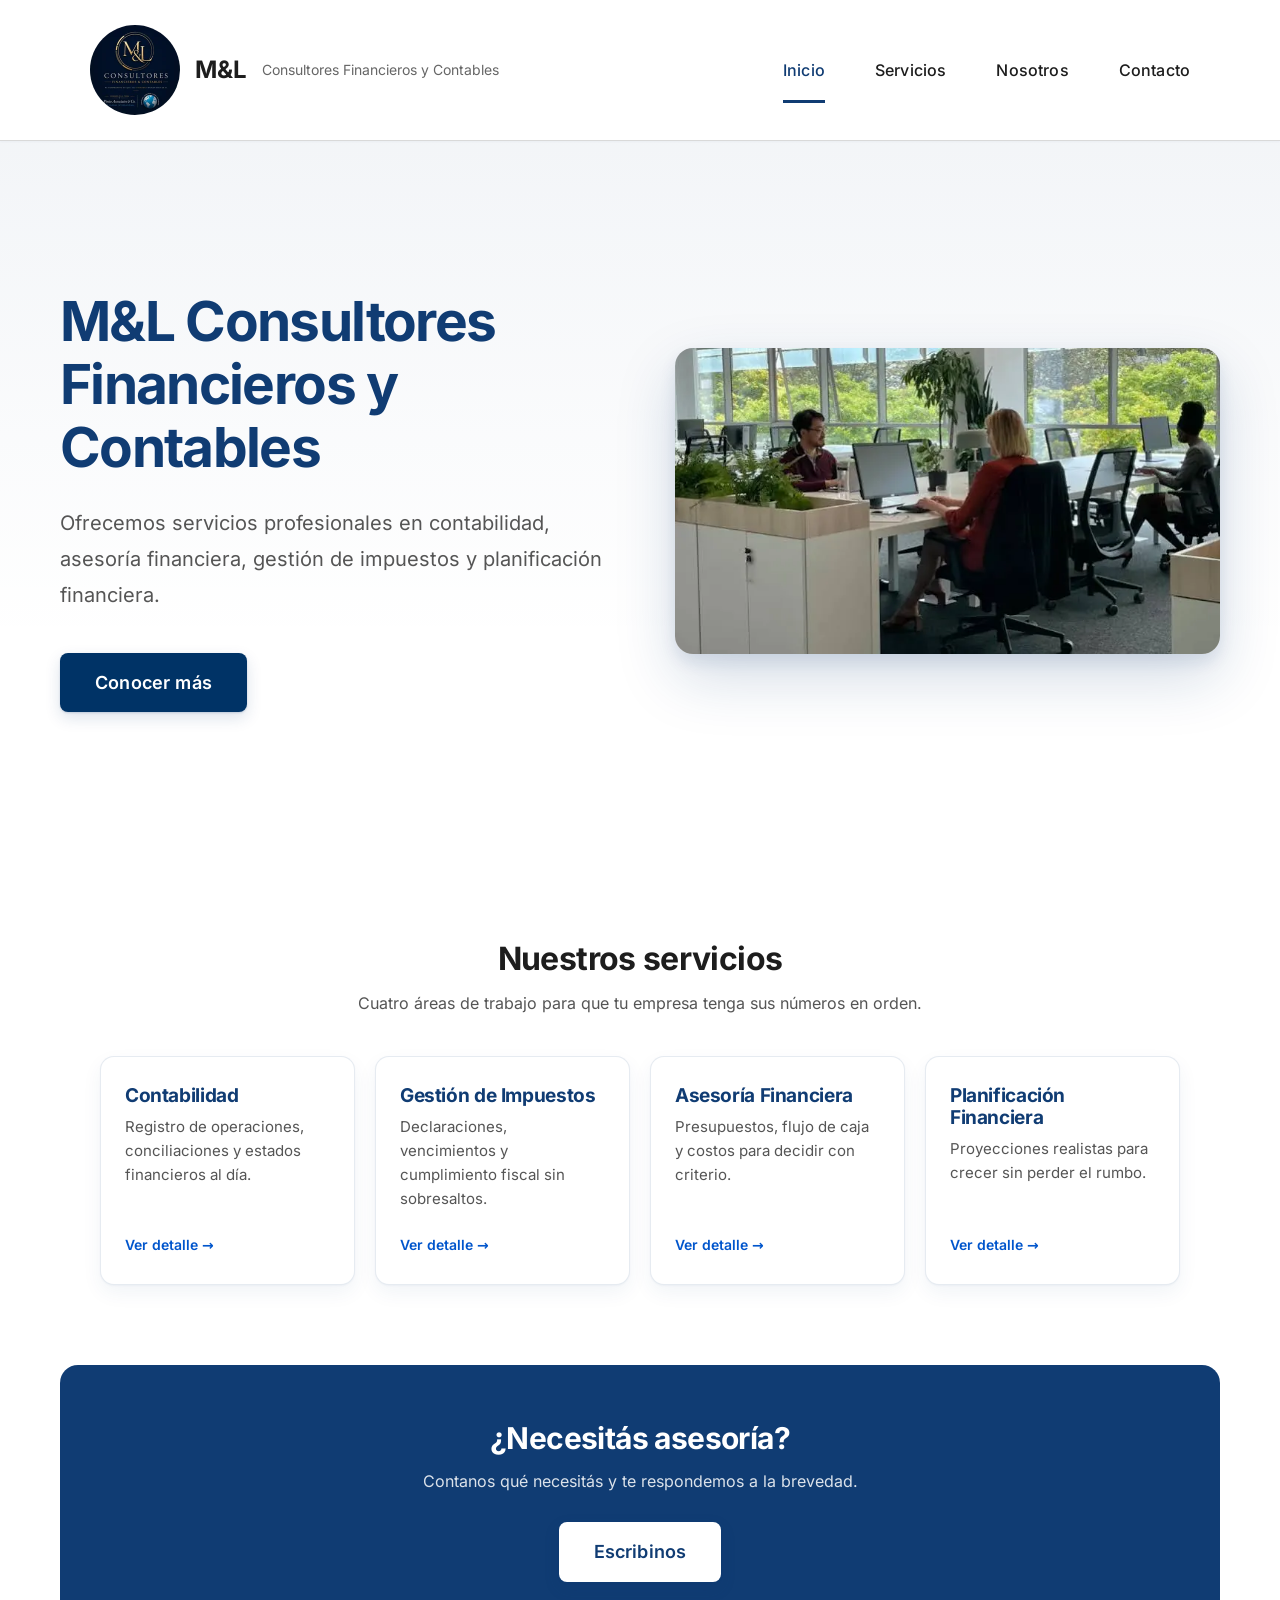
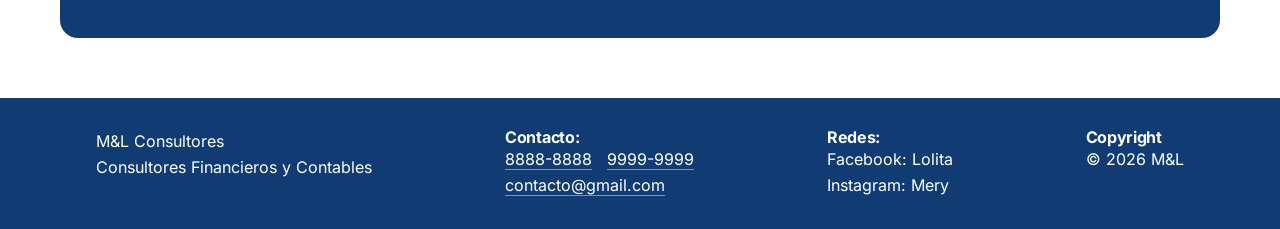
<file: index.html>
<!DOCTYPE html>
<html lang="es">

<head>
    <meta charset="UTF-8">
    <meta name="viewport" content="width=device-width, initial-scale=1.0">
    <meta name="format-detection" content="telephone=no">
    <title>Inicio | M&L Consultores</title>
    <meta name="description" content="M&L Consultores Financieros y Contables: contabilidad, asesoría financiera, gestión de impuestos y planificación financiera para empresas y emprendedores.">
    <!-- Temporal: quitar cuando el contenido real de la empresa esté publicado. -->
    <meta name="robots" content="noindex, nofollow">
    <meta property="og:type" content="website">
    <meta property="og:site_name" content="M&L Consultores">
    <meta property="og:locale" content="es_GT">
    <meta property="og:title" content="Inicio | M&L Consultores">
    <meta property="og:description" content="M&L Consultores Financieros y Contables: contabilidad, asesoría financiera, gestión de impuestos y planificación financiera para empresas y emprendedores.">
    <meta property="og:url" content="https://die10z.github.io/MYL-Financial-Services/">
    <meta property="og:image" content="https://die10z.github.io/MYL-Financial-Services/img/logo-empresa.jpeg">
    <link rel="icon" type="image/png" href="img/favicon.png">
    <link rel="apple-touch-icon" href="img/apple-touch-icon.png">
    <link rel="preload" href="fonts/inter-latin.woff2" as="font" type="font/woff2" crossorigin>
    <link rel="stylesheet" href="css/style.css">
    <link rel="stylesheet" href="css/mobile.css">
</head>

<body>
    <header>
        <a class="logo" href="index.html" title="Ir al inicio">
            <img src="img/logo-empresa.webp" alt="" width="90" height="90">
            <span class="logo-nombre">M&L</span>
            <span class="logo-lema">Consultores Financieros y Contables</span>
        </a>

        <nav>
            <a href="index.html" aria-current="page">Inicio</a>
            <a href="Servicios.html">Servicios</a>
            <a href="Nosotros.html">Nosotros</a>
            <a href="Contacto.html">Contacto</a>
        </nav>
    </header>

    <main>
    <section class="hero">
        <div class="hero-text">
            <h1 id="titulo">
                M&L Consultores Financieros y Contables
            </h1>
            <p id="descripcion">
                Ofrecemos servicios profesionales en contabilidad,
                asesoría financiera, gestión de impuestos y
                planificación financiera.
            </p>

            <a href="Servicios.html" class="boton">
                Conocer más
            </a>
        </div>
        
        <div class="hero-image">
            <img id="imagen" src="img/Inicio.webp" alt="Empresa" width="738" height="414">
        </div>

    </section>
    </main>

    <!-- Texto provisional: reemplazar por el contenido oficial de la empresa. -->
    <section class="servicios-destacados">
        <h2>Nuestros servicios</h2>
        <p class="subtitulo">
            Cuatro áreas de trabajo para que tu empresa tenga sus números en orden.
        </p>

        <div class="grilla-servicios">
            <a class="tarjeta-servicio" href="Servicios.html#contabilidad">
                <h3>Contabilidad</h3>
                <p>Registro de operaciones, conciliaciones y estados financieros al día.</p>
                <span class="mas">Ver detalle →</span>
            </a>

            <a class="tarjeta-servicio" href="Servicios.html#impuestos">
                <h3>Gestión de Impuestos</h3>
                <p>Declaraciones, vencimientos y cumplimiento fiscal sin sobresaltos.</p>
                <span class="mas">Ver detalle →</span>
            </a>

            <a class="tarjeta-servicio" href="Servicios.html#asesoria">
                <h3>Asesoría Financiera</h3>
                <p>Presupuestos, flujo de caja y costos para decidir con criterio.</p>
                <span class="mas">Ver detalle →</span>
            </a>

            <a class="tarjeta-servicio" href="Servicios.html#planes">
                <h3>Planificación Financiera</h3>
                <p>Proyecciones realistas para crecer sin perder el rumbo.</p>
                <span class="mas">Ver detalle →</span>
            </a>
        </div>
    </section>

    <section class="cta">
        <h2>¿Necesitás asesoría?</h2>
        <p>Contanos qué necesitás y te respondemos a la brevedad.</p>
        <a class="boton boton-claro" href="Contacto.html">Escribinos</a>
    </section>

    <footer>
        <div>
            M&L Consultores
            <p>
                Consultores Financieros y Contables
            </p>
        </div>

        <div>
            <h2>
                Contacto:
            </h2>
            <p><a href="tel:88888888">8888-8888</a> <a href="tel:99999999">9999-9999</a></p>
            <p><a href="mailto:contacto@gmail.com">contacto@gmail.com</a></p>
        </div>

        <div>
            <h2>
                Redes:
            </h2>
            <p>Facebook: Lolita</p>
            <p>Instagram: Mery</p>
        </div>

        <div>
            <h2>Copyright</h2>
            © 2026 M&L
        </div>
    </footer>

    <script src="js/script.js"></script>

</body>

</html>
</file>
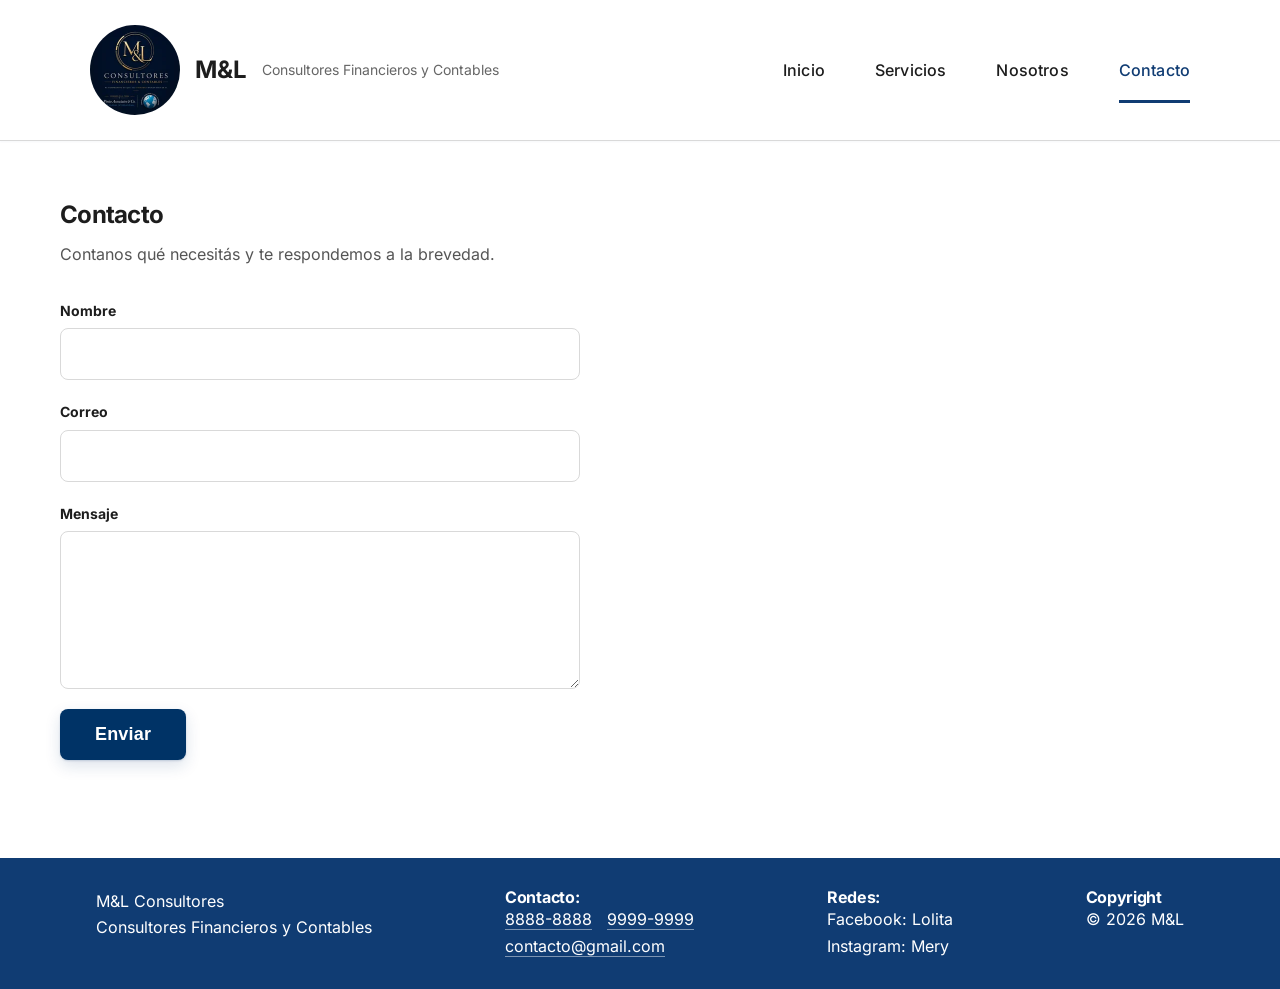
<file: Contacto.html>
<!DOCTYPE html>
<html lang="es">

<head>
    <meta charset="UTF-8">
    <meta name="viewport" content="width=device-width, initial-scale=1.0">
    <meta name="format-detection" content="telephone=no">
    <title>Contacto | M&L Consultores</title>
    <meta name="description" content="Escribinos para consultas sobre contabilidad, impuestos y asesoría financiera. Respondemos a la brevedad.">
    <!-- Temporal: quitar cuando el contenido real de la empresa esté publicado. -->
    <meta name="robots" content="noindex, nofollow">
    <meta property="og:type" content="website">
    <meta property="og:site_name" content="M&L Consultores">
    <meta property="og:locale" content="es_GT">
    <meta property="og:title" content="Contacto | M&L Consultores">
    <meta property="og:description" content="Escribinos para consultas sobre contabilidad, impuestos y asesoría financiera. Respondemos a la brevedad.">
    <meta property="og:url" content="https://die10z.github.io/MYL-Financial-Services/Contacto.html">
    <meta property="og:image" content="https://die10z.github.io/MYL-Financial-Services/img/logo-empresa.jpeg">
    <link rel="icon" type="image/png" href="img/favicon.png">
    <link rel="apple-touch-icon" href="img/apple-touch-icon.png">
    <link rel="preload" href="fonts/inter-latin.woff2" as="font" type="font/woff2" crossorigin>
    <link rel="stylesheet" href="css/style.css">
    <link rel="stylesheet" href="css/mobile.css">
</head>

<body>
    <header>
        <a class="logo" href="index.html" title="Ir al inicio">
            <img src="img/logo-empresa.webp" alt="" width="90" height="90">
            <span class="logo-nombre">M&L</span>
            <span class="logo-lema">Consultores Financieros y Contables</span>
        </a>

        <nav>
            <a href="index.html">Inicio</a>
            <a href="Servicios.html">Servicios</a>
            <a href="Nosotros.html">Nosotros</a>
            <a href="Contacto.html" aria-current="page">Contacto</a>
        </nav>
    </header>

    <main class="pagina-contacto">
        <section class="contacto">
            <h1>Contacto</h1>

            <!-- Texto provisional: reemplazar por el contenido oficial de la empresa. -->
            <p class="contacto-intro">
                Contanos qué necesitás y te respondemos a la brevedad.
            </p>

            <form class="formulario" action="https://formspree.io/f/xzeearqo" method="POST">
                <label for="nombre">Nombre</label>
                <input type="text" id="nombre" name="nombre" autocomplete="name" required>

                <label for="correo">Correo</label>
                <input type="email" id="correo" name="email" autocomplete="email" required>

                <label for="mensaje">Mensaje</label>
                <textarea id="mensaje" name="mensaje" rows="5" required></textarea>

                <input type="hidden" name="_subject" value="Nuevo mensaje desde el sitio de M&L">

                <!-- Campo trampa: los humanos no lo ven, los bots si lo rellenan. -->
                <div class="hp" aria-hidden="true">
                    <label for="empresa">No completar</label>
                    <input type="text" id="empresa" name="_gotcha" tabindex="-1" autocomplete="off">
                </div>

                <button type="submit">Enviar</button>

                <p class="form-estado" role="status" aria-live="polite"></p>
            </form>
        </section>
    </main>

    <footer>
        <div>
            M&L Consultores
            <p>
                Consultores Financieros y Contables
            </p>
        </div>

        <div>
            <h2>
                Contacto:
            </h2>
            <p><a href="tel:88888888">8888-8888</a> <a href="tel:99999999">9999-9999</a></p>
            <p><a href="mailto:contacto@gmail.com">contacto@gmail.com</a></p>
        </div>

        <div>
            <h2>
                Redes:
            </h2>
            <p>Facebook: Lolita</p>
            <p>Instagram: Mery</p>
        </div>

        <div>
            <h2>Copyright</h2>
            © 2026 M&L
        </div>
    </footer>

    <script src="js/script.js"></script>
</body>

</html>
</file>
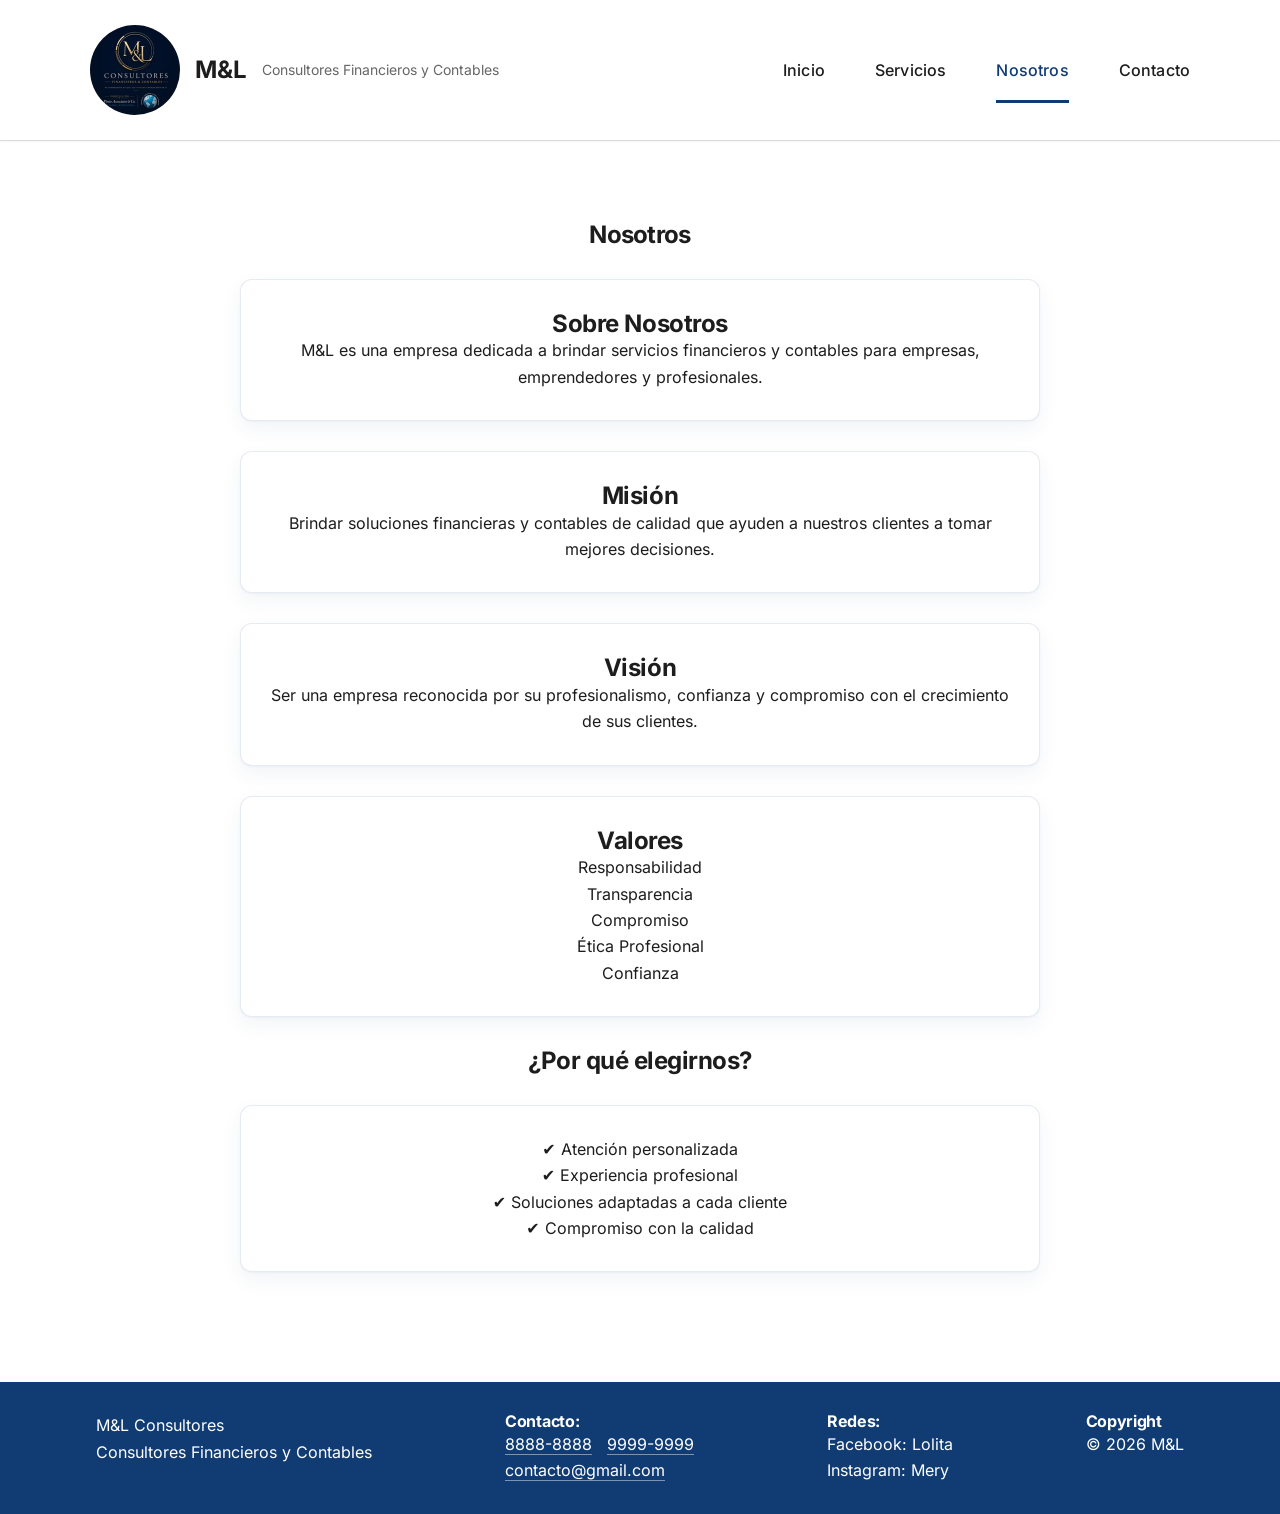
<file: Nosotros.html>
<!DOCTYPE html>
<html lang="es">

<head>
    <meta charset="UTF-8">
    <meta name="viewport" content="width=device-width, initial-scale=1.0">
    <meta name="format-detection" content="telephone=no">
    <title>Nosotros | M&L Consultores</title>
    <meta name="description" content="Quiénes somos: misión, visión, valores y por qué elegir a M&L Consultores Financieros y Contables.">
    <!-- Temporal: quitar cuando el contenido real de la empresa esté publicado. -->
    <meta name="robots" content="noindex, nofollow">
    <meta property="og:type" content="website">
    <meta property="og:site_name" content="M&L Consultores">
    <meta property="og:locale" content="es_GT">
    <meta property="og:title" content="Nosotros | M&L Consultores">
    <meta property="og:description" content="Quiénes somos: misión, visión, valores y por qué elegir a M&L Consultores Financieros y Contables.">
    <meta property="og:url" content="https://die10z.github.io/MYL-Financial-Services/Nosotros.html">
    <meta property="og:image" content="https://die10z.github.io/MYL-Financial-Services/img/logo-empresa.jpeg">
    <link rel="icon" type="image/png" href="img/favicon.png">
    <link rel="apple-touch-icon" href="img/apple-touch-icon.png">
    <link rel="preload" href="fonts/inter-latin.woff2" as="font" type="font/woff2" crossorigin>
    <link rel="stylesheet" href="css/style.css">
    <link rel="stylesheet" href="css/mobile.css">
</head>

<body>
    <header>
        <a class="logo" href="index.html" title="Ir al inicio">
            <img src="img/logo-empresa.webp" alt="" width="90" height="90">
            <span class="logo-nombre">M&L</span>
            <span class="logo-lema">Consultores Financieros y Contables</span>
        </a>

        <nav>
            <a href="index.html">Inicio</a>
            <a href="Servicios.html">Servicios</a>
            <a href="Nosotros.html" aria-current="page">Nosotros</a>
            <a href="Contacto.html">Contacto</a>
        </nav>
    </header>

    <section class="Nosotros">
        <h1>Nosotros</h1>

        <div class="tarjeta">
            <h2>Sobre Nosotros</h2>
            <p>
                M&L es una empresa dedicada a brindar
                servicios financieros y contables para
                empresas, emprendedores y profesionales.
            </p>
        </div>

        <div class="tarjeta">
            <h2>Misión</h2>
            <p>Brindar soluciones financieras y contables
                de calidad que ayuden a nuestros clientes
                a tomar mejores decisiones.</p>
        </div>

        <div class="tarjeta">
            <h2>Visión</h2>
            <p>
                Ser una empresa reconocida por su
                profesionalismo, confianza y compromiso
                con el crecimiento de sus clientes.
            </p>
        </div>

        <div class="tarjeta">
            <h2>Valores</h2>
            <p>Responsabilidad</p>
            <p>Transparencia</p>
            <p>Compromiso</p>
            <p>Ética Profesional</p>
            <p>Confianza</p>
        </div>

        <h2>¿Por qué elegirnos?</h2>
        <div class="tarjeta">
            <p>✔ Atención personalizada</p>
            <p>✔ Experiencia profesional</p>
            <p>✔ Soluciones adaptadas a cada cliente</p>
            <p>✔ Compromiso con la calidad</p>
        </div>

    </section>

    <footer>
        <div>
            M&L Consultores
            <p>
                Consultores Financieros y Contables
            </p>
        </div>

        <div>
            <h2>
                Contacto:
            </h2>
            <p><a href="tel:88888888">8888-8888</a> <a href="tel:99999999">9999-9999</a></p>
            <p><a href="mailto:contacto@gmail.com">contacto@gmail.com</a></p>
        </div>

        <div>
            <h2>
                Redes:
            </h2>
            <p>Facebook: Lolita</p>
            <p>Instagram: Mery</p>
        </div>

        <div>
            <h2>Copyright</h2>
            © 2026 M&L
        </div>
    </footer>

    <script src="js/script.js"></script>
</body>

</html>
</file>
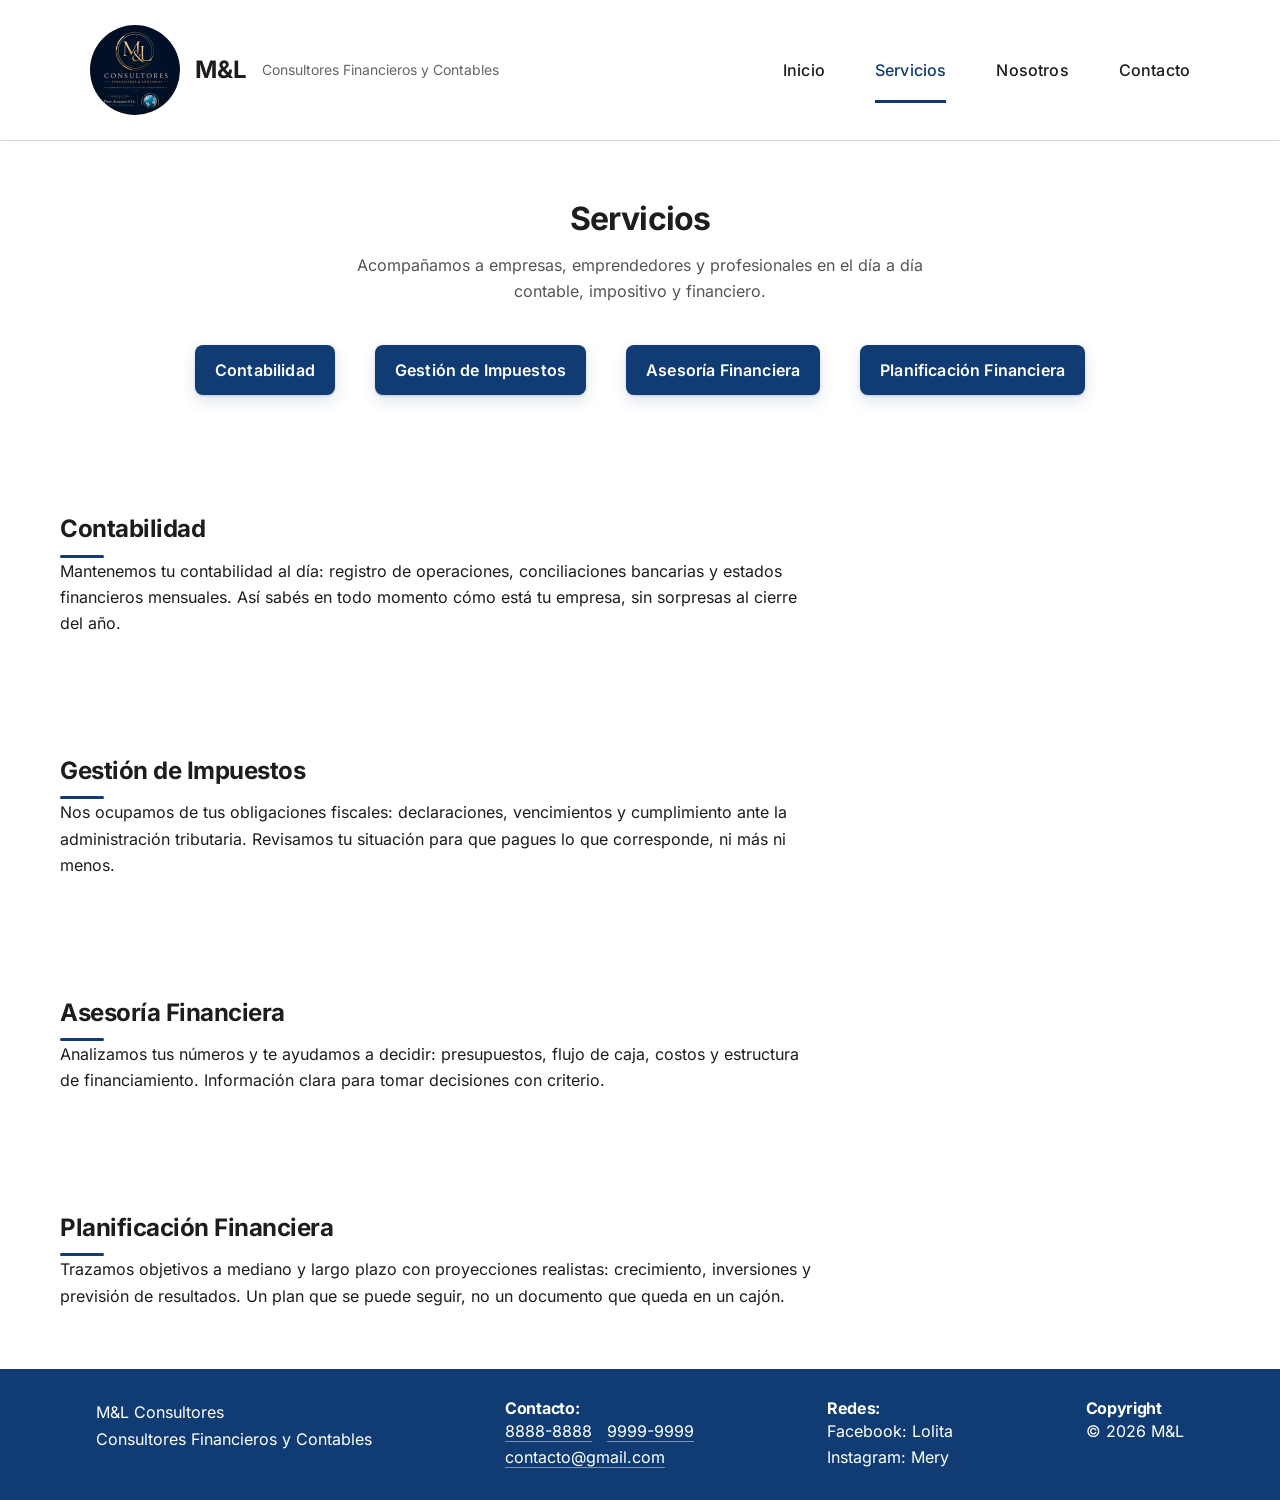
<file: Servicios.html>
<!DOCTYPE html>
<html lang="es">

<head>
    <meta charset="UTF-8">
    <meta name="viewport" content="width=device-width, initial-scale=1.0">
    <meta name="format-detection" content="telephone=no">
    <title>Servicios | M&L Consultores</title>
    <meta name="description" content="Contabilidad, gestión de impuestos, asesoría y planificación financiera. Conocé los servicios de M&L Consultores.">
    <!-- Temporal: quitar cuando el contenido real de la empresa esté publicado. -->
    <meta name="robots" content="noindex, nofollow">
    <meta property="og:type" content="website">
    <meta property="og:site_name" content="M&L Consultores">
    <meta property="og:locale" content="es_GT">
    <meta property="og:title" content="Servicios | M&L Consultores">
    <meta property="og:description" content="Contabilidad, gestión de impuestos, asesoría y planificación financiera. Conocé los servicios de M&L Consultores.">
    <meta property="og:url" content="https://die10z.github.io/MYL-Financial-Services/Servicios.html">
    <meta property="og:image" content="https://die10z.github.io/MYL-Financial-Services/img/logo-empresa.jpeg">
    <link rel="icon" type="image/png" href="img/favicon.png">
    <link rel="apple-touch-icon" href="img/apple-touch-icon.png">
    <link rel="preload" href="fonts/inter-latin.woff2" as="font" type="font/woff2" crossorigin>
    <link rel="stylesheet" href="css/style.css">
    <link rel="stylesheet" href="css/mobile.css">
</head>

<body>
    <header>
        <a class="logo" href="index.html" title="Ir al inicio">
            <img src="img/logo-empresa.webp" alt="" width="90" height="90">
            <span class="logo-nombre">M&L</span>
            <span class="logo-lema">Consultores Financieros y Contables</span>
        </a>

        <nav>
            <a href="index.html">Inicio</a>
            <a href="Servicios.html" aria-current="page">Servicios</a>
            <a href="Nosotros.html">Nosotros</a>
            <a href="Contacto.html">Contacto</a>
        </nav>
    </header>

    <main class="Servicios">
        <h1>Servicios</h1>

        <!-- Texto provisional: reemplazar por el contenido oficial de la empresa. -->
        <p class="subtitulo">
            Acompañamos a empresas, emprendedores y profesionales en el día a día
            contable, impositivo y financiero.
        </p>

        <div class="Menu-servicios">
            <a href="#contabilidad">Contabilidad</a>
            <a href="#impuestos">Gestión de Impuestos</a>
            <a href="#asesoria">Asesoría Financiera</a>
            <a href="#planes">Planificación Financiera</a>
        </div>

        <section id="contabilidad">
            <h2>Contabilidad</h2>
            <p>
                Mantenemos tu contabilidad al día: registro de operaciones,
                conciliaciones bancarias y estados financieros mensuales.
                Así sabés en todo momento cómo está tu empresa, sin sorpresas
                al cierre del año.
            </p>
        </section>

        <section id="impuestos">
            <h2>Gestión de Impuestos</h2>
            <p>
                Nos ocupamos de tus obligaciones fiscales: declaraciones,
                vencimientos y cumplimiento ante la administración tributaria.
                Revisamos tu situación para que pagues lo que corresponde,
                ni más ni menos.
            </p>
        </section>

        <section id="asesoria">
            <h2>Asesoría Financiera</h2>
            <p>
                Analizamos tus números y te ayudamos a decidir: presupuestos,
                flujo de caja, costos y estructura de financiamiento. Información
                clara para tomar decisiones con criterio.
            </p>
        </section>

        <section id="planes">
            <h2>Planificación Financiera</h2>
            <p>
                Trazamos objetivos a mediano y largo plazo con proyecciones
                realistas: crecimiento, inversiones y previsión de resultados.
                Un plan que se puede seguir, no un documento que queda en un cajón.
            </p>
        </section>
    </main>

    <footer>
        <div>
            M&L Consultores
            <p>
                Consultores Financieros y Contables
            </p>
        </div>

        <div>
            <h2>
                Contacto:
            </h2>
            <p><a href="tel:88888888">8888-8888</a> <a href="tel:99999999">9999-9999</a></p>
            <p><a href="mailto:contacto@gmail.com">contacto@gmail.com</a></p>
        </div>

        <div>
            <h2>
                Redes:
            </h2>
            <p>Facebook: Lolita</p>
            <p>Instagram: Mery</p>
        </div>

        <div>
            <h2>Copyright</h2>
            © 2026 M&L
        </div>
    </footer>

    <script src="js/script.js"></script>
</body>

</html>
</file>
<file: css/style.css>
@font-face {
    font-family: "Inter";
    font-style: normal;
    font-weight: 400 800;
    font-display: swap;
    src: url("../fonts/inter-latin.woff2") format("woff2");
    unicode-range: U+0000-00FF, U+0131, U+0152-0153, U+02BB-02BC, U+02C6, U+02DA,
        U+02DC, U+0304, U+0308, U+0329, U+2000-206F, U+20AC, U+2122, U+2191,
        U+2193, U+2212, U+2215, U+FEFF, U+FFFD;
}

* {
    margin: 0;
    padding: 0;
    box-sizing: border-box;
}

/* Foco visible para navegacion por teclado (la paleta no cambia). */
:focus-visible {
    outline: 3px solid #0055cc;
    outline-offset: 3px;
}

body {
    font-family: "Inter", system-ui, -apple-system, "Segoe UI", Roboto, Arial, sans-serif;
    font-size: 16px;
    line-height: 1.65;
    color: #1d1d1d;
    -webkit-font-smoothing: antialiased;
    text-rendering: optimizeLegibility;
    /* Pie siempre pegado abajo, aunque el contenido sea corto: evita la
       franja blanca debajo del footer en pantallas altas. */
    min-height: 100vh;
    min-height: 100dvh;
    display: flex;
    flex-direction: column;
}

header {
    display: flex;
    justify-content: space-between;
    align-items: center;
    padding: 25px 90px;
    background: white;
    box-shadow: 0px 2px 12px rgba(0, 0, 0, .08);
    position: sticky;
    top: 0;
    z-index: 1000;
    border-bottom: 1px solid #d9d9d9;
}

.logo {
    display: flex;
    align-items: center;
    gap: 15px;
    position: relative;
    text-decoration: none;
    color: inherit;
}

.logo img:hover {
    transform: scale(1.3);
}

.logo span {
    font-size: 14px;
    color: #666;
}

/* Nombre de la marca: mismo tamaño y peso que tenia el <h2> anterior
   (1.5em = 24px, negrita), pero sin ser un encabezado. */
.logo .logo-nombre {
    font-size: 24px;
    font-weight: 700;
    color: #1d1d1d;
}

nav {
    display: flex;
    gap: 50px;
}

nav a {
    position: relative;
    text-decoration: none;
    color: #1d1d1d;
    font-size: 18px;
    font-weight: 600;
    padding: 10px 0;
    transition: color .3s;
}

nav a::after {
    content: "";
    position: absolute;
    left: 0;
    bottom: -10px;
    width: 0;
    height: 3px;
    background: #103c73;
    transition: .3s;
}

nav a:hover::after {

    width: 100%;

}

nav a:hover {
    color: #0066cc;
}

main {
    display: flex;
}

.hero {
    flex: 1;
    display: flex;
    justify-content: space-between;
    align-items: center;
    padding: 60px;
    gap: 70px;
}

section {
    padding: 60px;
}

.hero-text {

    flex: 1;

}

.hero-text h1 {
    font-size: 55px;
    margin-bottom: 25px;
    color: #103c73;
}

.hero-text p {
    font-size: 20px;
    line-height: 1.8;
    color: #555;
    margin-bottom: 40px;
}

.hero-image {
    flex: 1;
    display: flex;
    justify-content: center;
}

.hero-image img {
    width: 100%;
    max-width: 600px;
    /* height:auto + aspect-ratio + object-fit: la imagen nunca se deforma.
       Si la foto oficial tiene otra proporcion, se recorta en vez de
       estirarse. */
    height: auto;
    aspect-ratio: 16 / 9;
    object-fit: cover;
    border-radius: 18px;
    box-shadow: 0px 15px 35px rgba(0, 0, 0, .18);
    transition: .4s;
}

button {
    background: #003366;
    color: white;
    border: none;
    border-radius: 8px;
    padding: 15px 35px;
    font-size: 18px;
    transition: .3s;
    cursor: pointer;
}

button:hover {
    background: #0055cc;
}

footer {
    padding: 30px;
    background: #103c73;
    color: white;
    margin-top: auto;

    display: flex;
    justify-content: space-around;
}

/* Los titulos del pie ahora son <h2> por jerarquia de encabezados, pero
   se ven igual que los <h4> anteriores (16px, negrita). */
footer h2 {
    font-size: 1em;
    font-weight: 700;
}

/* Enlaces del pie: telefono y correo tocables por separado. */
footer a {
    color: #ffffff;
    text-decoration: none;
    border-bottom: 1px solid rgba(255, 255, 255, .45);
    transition: border-color .2s ease;
}

footer a:hover,
footer a:focus-visible {
    border-bottom-color: #ffffff;
}

footer p a+a {
    margin-left: 10px;
}

.Nosotros {
    padding: 80px;
    text-align: center;
}

.Servicios {
    flex-direction: column;
    text-align: center;
    align-items: center;
    padding: 60px 60px 0;
    min-height: auto;
}

/* Las secciones de servicios viven dentro de <main> por semantica,
   pero conservan el aspecto que tenian al ser hermanas de <main>:
   ancho completo, texto a la izquierda y el mismo ritmo vertical
   (120px despues del menu, 120px entre secciones, 60px hacia el pie). */
.Servicios>section {
    width: 100%;
    text-align: left;
    padding: 60px 0;
}

.Servicios>section:first-of-type {
    padding-top: 120px;
}

.Menu-servicios {
    display: flex;
    justify-content: center;
    gap: 40px;
    margin-top: 40px;
}

.hero {
    min-height: 80vh;
}

.Menu-servicios a {
    text-decoration: none;
    background: #103c73;
    color: white;
    padding: 12px 20px;
    border-radius: 8px;
    transition: .3s;
}

.Menu-servicios a:hover {
    background: #0055cc;
}

.boton {
    background: #003366;
    color: white;
    border: none;
    border-radius: 8px;
    padding: 15px 35px;
    font-size: 18px;
    transition: .3s;
    cursor: pointer;
    text-decoration: none;
    display: inline-block;
}

.boton:hover {
    background: #0055cc;
}

.tarjeta {
    background: white;
    padding: 30px;
    margin: 30px auto;
    max-width: 800px;
    border-radius: 12px;
    box-shadow: 0px 4px 12px rgba(0, 0, 0, .1);
}

.logo img {
    width: 90px;
    height: 90px;
    object-fit: cover;
    border-radius: 50%;
}

/* ---------- Contacto ---------- */

.pagina-contacto>section{
    flex:1;
}

.formulario{
    display:flex;
    flex-direction:column;
    gap:6px;
    max-width:520px;
    margin:32px 0 0;
}

.formulario label{
    font-size:14px;
    font-weight:700;
    color:#1d1d1d;
}

.formulario input,
.formulario textarea{
    font:inherit;
    color:#1d1d1d;
    background:#ffffff;
    border:1px solid #d9d9d9;
    border-radius:8px;
    padding:12px 14px;
    margin-bottom:14px;
}

.formulario textarea{
    resize:vertical;
    min-height:120px;
}

.formulario button{
    align-self:flex-start;
}

/* Campo trampa invisible para humanos. */
.formulario .hp{
    position:absolute;
    left:-9999px;
    width:1px;
    height:1px;
    overflow:hidden;
}

.form-estado{
    margin-top:12px;
    font-size:14px;
    min-height:20px;
}

.form-estado[data-estado="ok"]{
    color:#103c73;
    font-weight:700;
}

.form-estado[data-estado="error"]{
    color:#1d1d1d;
    font-weight:700;
}

/* ==================================================================
   Pulido visual (Paso 8)
   Tipografia, profundidad y movimiento. La paleta NO cambia.
   ================================================================== */

/* ---------- Tipografia ---------- */
h1,
h2,
h3,
h4 {
    line-height: 1.15;
    letter-spacing: -0.02em;
    font-weight: 700;
}

h1 {
    letter-spacing: -0.03em;
}

nav a {
    font-size: 16px;
    font-weight: 500;
    letter-spacing: 0.01em;
}

nav a[aria-current="page"] {
    color: #103c73;
}

nav a[aria-current="page"]::after {
    width: 100%;
    background: #103c73;
}

/* ---------- Header con profundidad ---------- */
header {
    border-bottom: 1px solid #d9d9d9;
    box-shadow: 0 1px 2px rgba(16, 60, 115, .04);
    transition: box-shadow .25s ease;
}

header.header-solido {
    box-shadow: 0 4px 6px rgba(16, 60, 115, .04), 0 12px 32px rgba(16, 60, 115, .10);
}

/* ---------- Botones ---------- */
button,
.boton,
.Menu-servicios a {
    font-weight: 600;
    letter-spacing: 0.01em;
    box-shadow: 0 1px 2px rgba(16, 60, 115, .18), 0 6px 16px rgba(16, 60, 115, .14);
    transition: transform .2s ease, box-shadow .2s ease, background .2s ease;
}

button:hover,
.boton:hover,
.Menu-servicios a:hover {
    transform: translateY(-2px);
    box-shadow: 0 2px 4px rgba(16, 60, 115, .20), 0 10px 24px rgba(16, 60, 115, .18);
}

button:active,
.boton:active,
.Menu-servicios a:active {
    transform: translateY(0);
    box-shadow: 0 1px 2px rgba(16, 60, 115, .18), 0 4px 10px rgba(16, 60, 115, .14);
}

/* ---------- Tarjetas ---------- */
.tarjeta {
    border: 1px solid rgba(16, 60, 115, .10);
    box-shadow: 0 1px 2px rgba(16, 60, 115, .04), 0 8px 20px rgba(16, 60, 115, .06);
    transition: transform .25s ease, box-shadow .25s ease;
}

.tarjeta:hover {
    transform: translateY(-3px);
    box-shadow: 0 4px 8px rgba(16, 60, 115, .06), 0 16px 36px rgba(16, 60, 115, .12);
}

/* ---------- Imagen del hero ---------- */
.hero-image img {
    box-shadow: 0 8px 16px rgba(16, 60, 115, .10), 0 24px 60px rgba(16, 60, 115, .18);
}

/* ---------- Fondo suave del hero ---------- */
/* Mismo azul de la paleta, aplicado con transparencia. */
.hero {
    background: linear-gradient(180deg, rgba(16, 60, 115, .05), rgba(16, 60, 115, 0) 70%);
}

/* ---------- Acento bajo los titulos de servicio ---------- */
.Servicios>section h2::after {
    content: "";
    display: block;
    width: 44px;
    height: 3px;
    margin-top: 12px;
    border-radius: 2px;
    background: #103c73;
}

/* ---------- Bajadas de pagina ---------- */
.Servicios .subtitulo {
    max-width: 620px;
    margin: 14px 0 0;
    color: #555;
}

.contacto-intro {
    max-width: 520px;
    margin-top: 12px;
    color: #555;
}

/* Lineas de texto mas cortas para leer comodo en pantallas anchas. */
.Servicios>section p {
    max-width: 760px;
}

/* ---------- Servicios destacados (home) ---------- */
.servicios-destacados {
    padding: 80px 60px;
    text-align: center;
}

.servicios-destacados h2 {
    font-size: 32px;
}

.servicios-destacados .subtitulo {
    max-width: 620px;
    margin: 12px auto 0;
    color: #555;
}

.grilla-servicios {
    display: grid;
    grid-template-columns: repeat(auto-fit, minmax(230px, 1fr));
    gap: 20px;
    max-width: 1080px;
    margin: 40px auto 0;
    text-align: left;
}

.tarjeta-servicio {
    display: flex;
    flex-direction: column;
    gap: 8px;
    padding: 28px 24px;
    background: #ffffff;
    border: 1px solid rgba(16, 60, 115, .10);
    border-radius: 14px;
    text-decoration: none;
    color: #1d1d1d;
    box-shadow: 0 1px 2px rgba(16, 60, 115, .04), 0 8px 20px rgba(16, 60, 115, .06);
    transition: transform .25s ease, box-shadow .25s ease, border-color .25s ease;
}

.tarjeta-servicio:hover {
    transform: translateY(-4px);
    border-color: rgba(16, 60, 115, .22);
    box-shadow: 0 4px 8px rgba(16, 60, 115, .06), 0 18px 40px rgba(16, 60, 115, .14);
}

.tarjeta-servicio h3 {
    font-size: 19px;
    color: #103c73;
}

.tarjeta-servicio p {
    font-size: 15px;
    line-height: 1.6;
    color: #555;
}

.tarjeta-servicio .mas {
    margin-top: auto;
    padding-top: 14px;
    font-size: 14px;
    font-weight: 600;
    color: #0055cc;
}

/* ---------- Banda de contacto ---------- */
.cta {
    margin: 0 60px 60px;
    padding: 56px 40px;
    border-radius: 18px;
    background: #103c73;
    color: #ffffff;
    text-align: center;
}

.cta h2 {
    font-size: 30px;
}

.cta p {
    margin: 12px 0 28px;
    color: rgba(255, 255, 255, .85);
}

.boton-claro {
    background: #ffffff;
    color: #103c73;
}

.boton-claro:hover {
    background: #ffffff;
    color: #003366;
}

/* ---------- Formulario ---------- */
.formulario input:focus,
.formulario textarea:focus {
    border-color: #0055cc;
    box-shadow: 0 0 0 3px rgba(0, 85, 204, .15);
    outline: none;
}

/* ---------- Aparicion suave al scrollear ---------- */
.revelar {
    opacity: 0;
    transform: translateY(16px);
    transition: opacity .6s ease, transform .6s ease;
}

.revelar.visible {
    opacity: 1;
    transform: none;
}

@media (prefers-reduced-motion: reduce) {
    .revelar {
        opacity: 1;
        transform: none;
        transition: none;
    }

    button,
    .boton,
    .Menu-servicios a,
    .tarjeta {
        transition: none;
    }
}
</file>
<file: css/mobile.css>
@media (max-width: 768px) {

    /* ---------- Header ---------- */
    header {
        flex-direction: column;
        padding: 15px;
        gap: 15px;
    }

    /* A 375px el bloque del logo se apila y se centra:
       logo arriba, "M&L" debajo y el lema al final. */
    .logo {
        flex-direction: column;
        align-items: center;
        text-align: center;
        gap: 8px;
    }

    nav {
        flex-wrap: wrap;
        justify-content: center;
        gap: 20px;
    }

    nav a {
        font-size: 16px;
        padding: 6px 0;
    }

    /* ---------- Layout general ---------- */
    main {
        flex-direction: column;
    }

    /* Correccion clave: el hero nunca pasaba a una columna, asi que en
       el telefono las dos columnas de 60px de padding se aplastaban
       una al lado de la otra. */
    .hero {
        flex-direction: column;
        padding: 24px;
        gap: 24px;
        min-height: auto;
    }

    .hero-text {
        text-align: center;
    }

    .hero-text h1 {
        font-size: 28px;
    }

    .hero-image img {
        max-width: 100%;
        aspect-ratio: 4 / 3;
    }

    /* ---------- Servicios ---------- */
    .Servicios {
        padding: 32px 20px 0;
    }

    .Servicios>section {
        padding: 32px 0;
    }

    .Servicios>section:first-of-type {
        padding-top: 48px;
    }

    .Menu-servicios {
        flex-wrap: wrap;
        gap: 12px;
    }

    /* ---------- Nosotros ---------- */
    .Nosotros {
        padding: 32px 20px;
    }

    .tarjeta {
        padding: 20px;
        margin: 16px auto;
    }

    /* ---------- Contacto ---------- */
    .pagina-contacto .contacto {
        padding: 32px 20px;
    }

    /* ---------- Servicios destacados y CTA ---------- */
    .servicios-destacados {
        padding: 48px 20px;
    }

    .servicios-destacados h2 {
        font-size: 26px;
    }

    .grilla-servicios {
        grid-template-columns: 1fr;
        gap: 14px;
        margin-top: 28px;
    }

    .cta {
        margin: 0 16px 40px;
        padding: 40px 24px;
    }

    .cta h2 {
        font-size: 24px;
    }

    /* ---------- Footer ---------- */
    /* Dos columnas para Contacto y Redes: el bloque full-width de la marca
       arriba y el copyright al final. Reduce a la mitad la altura del pie. */
    footer {
        display: grid;
        grid-template-columns: 1fr 1fr;
        gap: 18px 12px;
        padding: 24px 16px;
        text-align: center;
        font-size: 14px;
    }

    footer>div:first-child,
    footer>div:last-child {
        grid-column: 1 / -1;
    }

    footer h2 {
        font-size: 14px;
        margin-bottom: 4px;
    }

    footer p {
        margin: 0;
        line-height: 1.4;
    }
}
</file>
